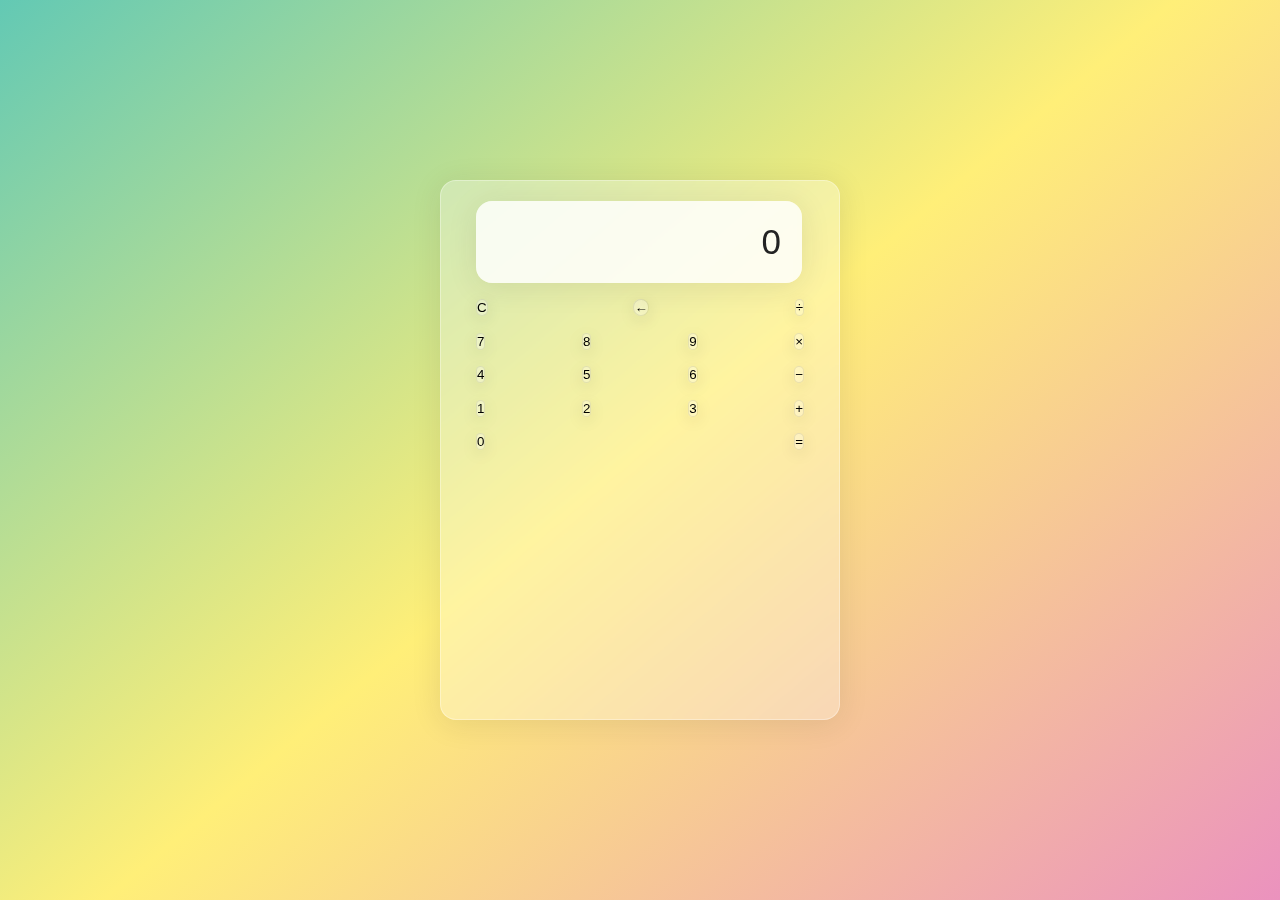
<file: index.html>
<!DOCTYPE html>
<html>
<head>
    <meta http-equiv="content-type" content="text/html; charset=utf-8" />
    <title>calculator</title>

    <style type="text/css" media="all">

        html {
            box-sizing: border-box;
            height: 100%;
        }

        *,
        *::before,
        *::after {
            box-sizing: inherit;
            margin: 0;
            padding: 0;
        }

        body {
            align-items: center;
            background: linear-gradient(320deg, #eb92be, #ffef78, #63c9b4);
            display: flex;
            font-family: "Dosis", sans-serif;
            font-display: swap;
            height: inherit;
            justify-content: center;
        }

        .wrapper {
            backdrop-filter: blur(5.5px);
            -webkit-backdrop-filter: blur(5.5px);
            border-radius: 16px;
            box-shadow: 0 4px 30px rgba(35, 35, 35, 0.1);
            color: #232323;
            backdrop-filter: blur(4px);
            -webkit-backdrop-filter: (4px);
            background: rgba(255, 255, 255, 0.30);
            border: 1px solid rgba(255, 255, 255, 0.34);
            flex-basis: 400px;
            height: 540px;
            padding: 20px 35px;
        }
        
        .screen{
            backdrop-filter: blur(5.5px);
            webkit-backdrop-filter: blur(5.5px);
            background: rgba(255, 255, 255, 0.75);
            border: 1px solid rgba(255, 255, 255, 0.01);
            border-radius: 16px;
            box-shadow: 0 4px 30px rgba(35, 35, 35, 0.1);
            color: #232323;
            font-size: 35px;
            overflow: auto;
            padding: 20px;
            text-align: right;
            width: 326px;
        }
        
        .calc-button-row{
            display: flex;
            justify-content: space-between;
            margin: 5% 0;
        }
        
        .calc-button{
            backdrop-filter: blur(5.5px);
            -webkit-backdrop-filter: blur(5.5px);
            background: rgba(255, 255, 255, 0.01);
            border: 1px solid rgba(35, 35, 35, 0.1);
            border-radius: 16px;
            box-shadow: 0 4px 16px rgba(35, 35, 35, 0.1);
        }
    </style>

</head>

<body>

    <div class="wrapper">
        <section class="screen">
            0
        </section>

        <section class="calc-buttons">
            <div class="calc-button-row">
                <button class="calc-button double">
                    C
                </button>
                <button class="calc-button">
                    &larr;
                </button>
                <button class="calc-button">
                    &divide;
                </button>
            </div>

            <div class="calc-button-row">
                <button class="calc-button">
                    7
                </button>
                <button class="calc-button">            8          </button>
                <button class="calc-button">
                    9
                </button>
                <button class="calc-button">
                    &times;
                </button>
            </div>

            <div class="calc-button-row">
                <button class="calc-button">
                    4
                </button>
                <button class="calc-button">            5          </button>
                <button class="calc-button">
                    6
                </button>
                <button class="calc-button">
                    &minus;
                </button>
            </div>
            <div class="calc-button-row">
                <button class="calc-button">
                    1
                </button>
                <button class="calc-button">            2          </button>
                <button class="calc-button">
                    3
                </button>
                <button class="calc-button">
                    &plus;
                </button>
            </div>

            <div class="calc-button-row">
                <button class="calc-button triple">
                    0
                </button>
                <button class="calc-button">
                    &equals;
                </button>
            </div>
        </section>
    </div>

    <script type="text/javascript" charset="utf-8">
        screen = document.querySelector(".screen");



    </script>
</body>
</html>
</file>
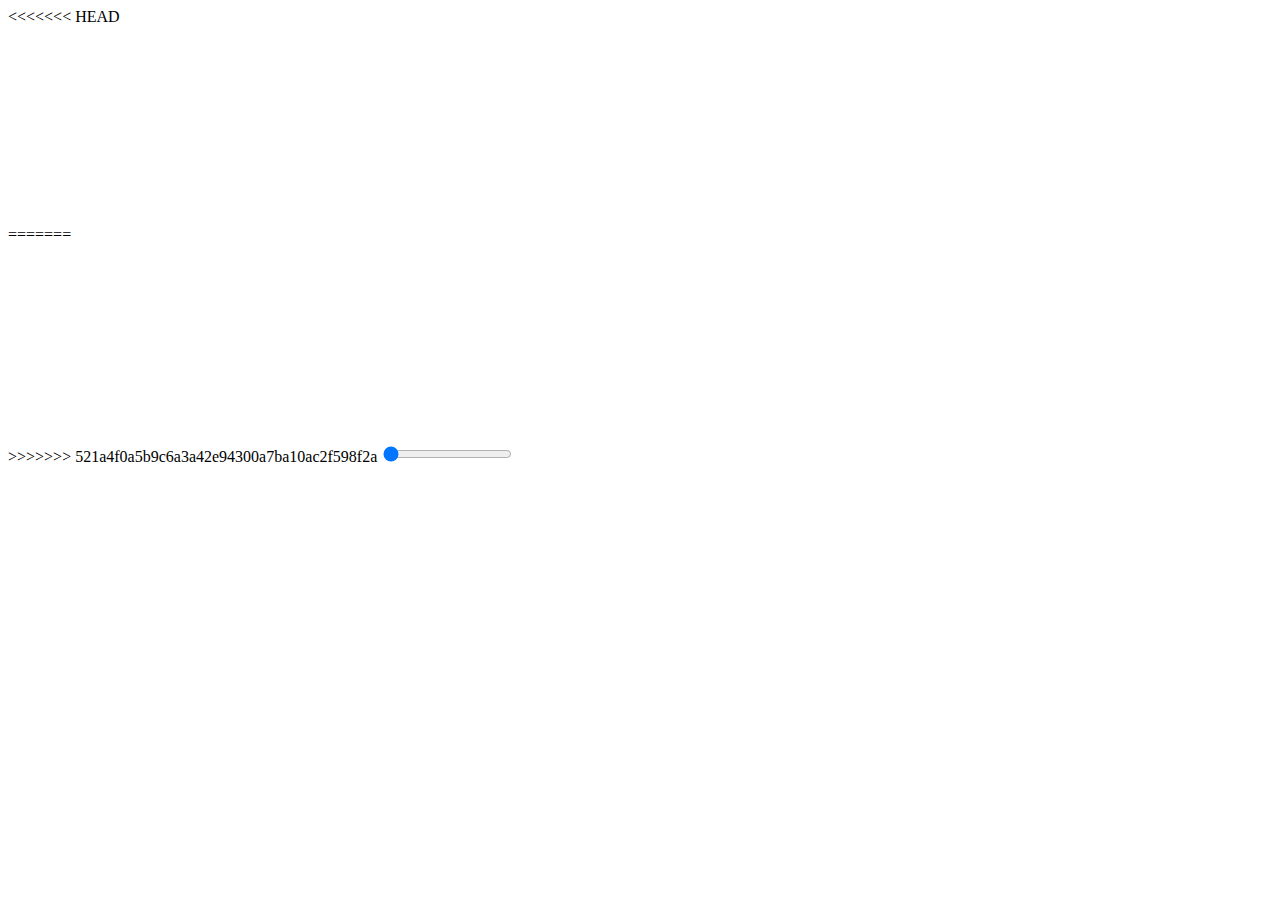
<file: HTML2/index.html>
<<<<<<< HEAD
<!DOCTYPE HTML>
<head>
    <meta http-equiv='cache-control' content='no-cache'> 
    <meta http-equiv='expires' content='0'> 
    <meta http-equiv='pragma' content='no-cache'>
    <script defer src="main.js" ></script>
    <link rel="stylesheet" href="main.css">
</head>

<body>
    <h1 data-value="SKYISDARK" id="letterstring">SKYISDARK</h1>
</body>

=======
<!DOCTYPE HTML>
<head>
    <meta http-equiv='cache-control' content='no-cache'> 
    <meta http-equiv='expires' content='0'> 
    <meta http-equiv='pragma' content='no-cache'>
    <script defer src="main.js" ></script>
    <link rel="stylesheet" href="main.css">
</head>

<body>
    <h1 data-value="SKYISDARK" id="letterstring">SKYISDARK</h1>
</body>

>>>>>>> 521a4f0a5b9c6a3a42e94300a7ba10ac2f598f2a
<input type="range" min="30" max="1000" value="30" class="slider" id="daslider">
</file>
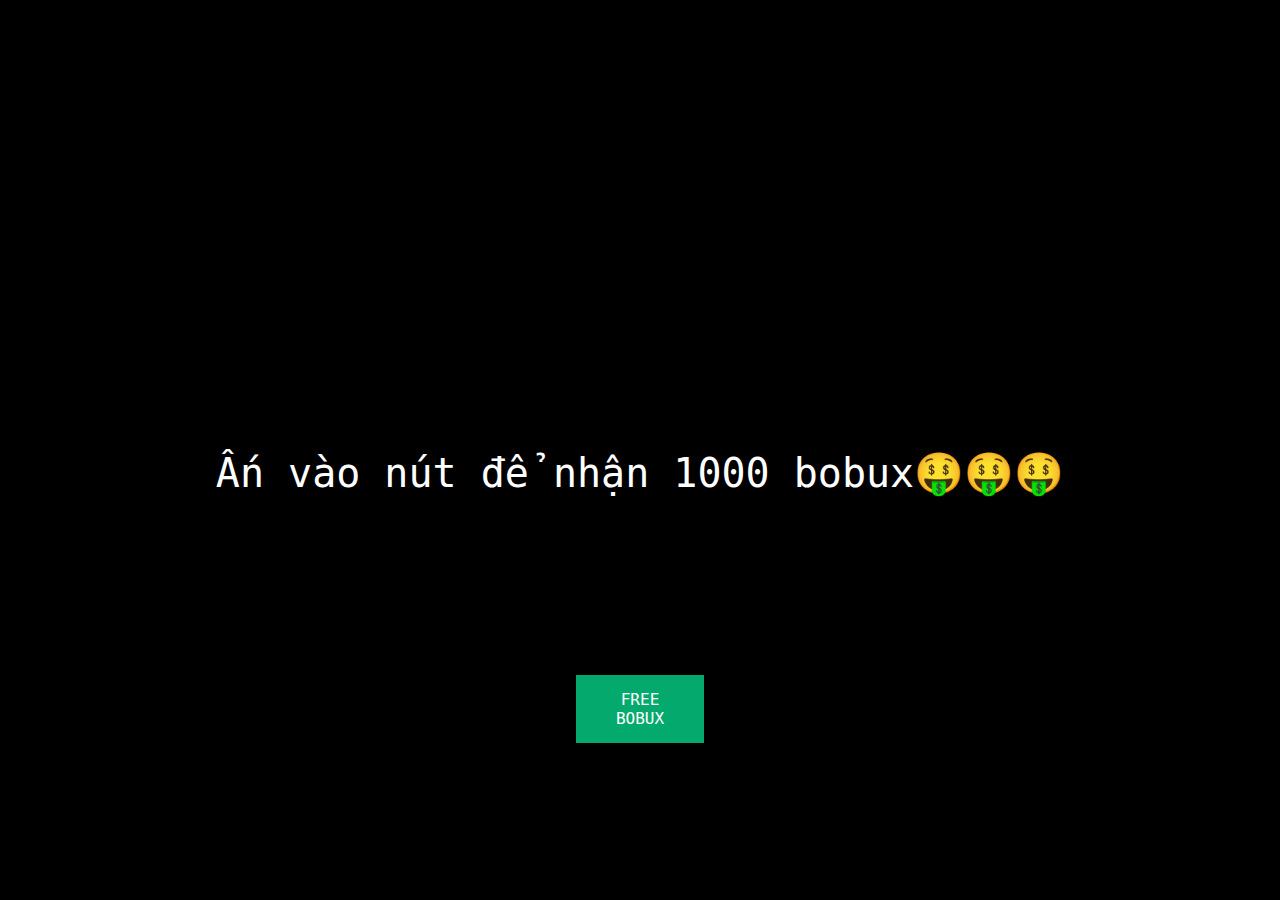
<file: HTML2/aihoi.html>
<!DOCTYPE html>
<html>
  <head>
    <meta http-equiv='cache-control' content='no-cache'> 
    <meta http-equiv='expires' content='0'> 
    <meta http-equiv='pragma' content='no-cache'>

    <script defer src="aihoi.js" ></script>
    <link rel="stylesheet" href="aihoi.css">

    <title>Bobux miễn phí</title>
  </head>

  <body>

    <div id="Header">Ấn vào nút để nhận 1000 bobux🤑🤑🤑</div>
    
    <button onclick="nggyu()" id="buttona">FREE BOBUX</button>

    <iframe id = "rickroll"></iframe>

  </body>
</html>
</file>
<file: HTML2/main.css>
<<<<<<< HEAD
body {
    display: grid;
    place-items: center;
    height: 100vh;
    background-color: black;
    margin: 0rem;
    overflow: hidden;
}

h1 {
    color: white;
    font-size: 5rem;
    font-family: "Space Mono", monospace;
}
=======
body {
    display: grid;
    place-items: center;
    height: 100vh;
    background-color: black;
    margin: 0rem;
    overflow: hidden;
}

h1 {
    color: white;
    font-size: 5rem;
    font-family: "Space Mono", monospace;
}
>>>>>>> 521a4f0a5b9c6a3a42e94300a7ba10ac2f598f2a
</file>
<file: HTML2/aihoi.css>
body {
    display: grid;
    place-items: center;
    height: 100vh;
    background-color: black;
    margin: 0rem;
    overflow: hidden;
}

#Header {
    color: white;
    font-size: 40px;
    font-family: "Space Mono", monospace;
    position: absolute;
    text-align: center;
    top: 50%;
    width: 100%;
    z-index: 1;
}

#buttona {
    background-color: #04AA6D; /* Green */
    border: none;
    color: white;
    padding: 15px 32px;
    text-align: center;
    text-decoration: none;
    display: inline-block;
    font-size: 16px;
    font-family: "Space Mono", monospace;
    position: absolute; 
    top: 75%;
    width: 10%;
    z-index: 1;
}

#rickroll {
    z-index: 2;
    opacity: 0;
</file>
